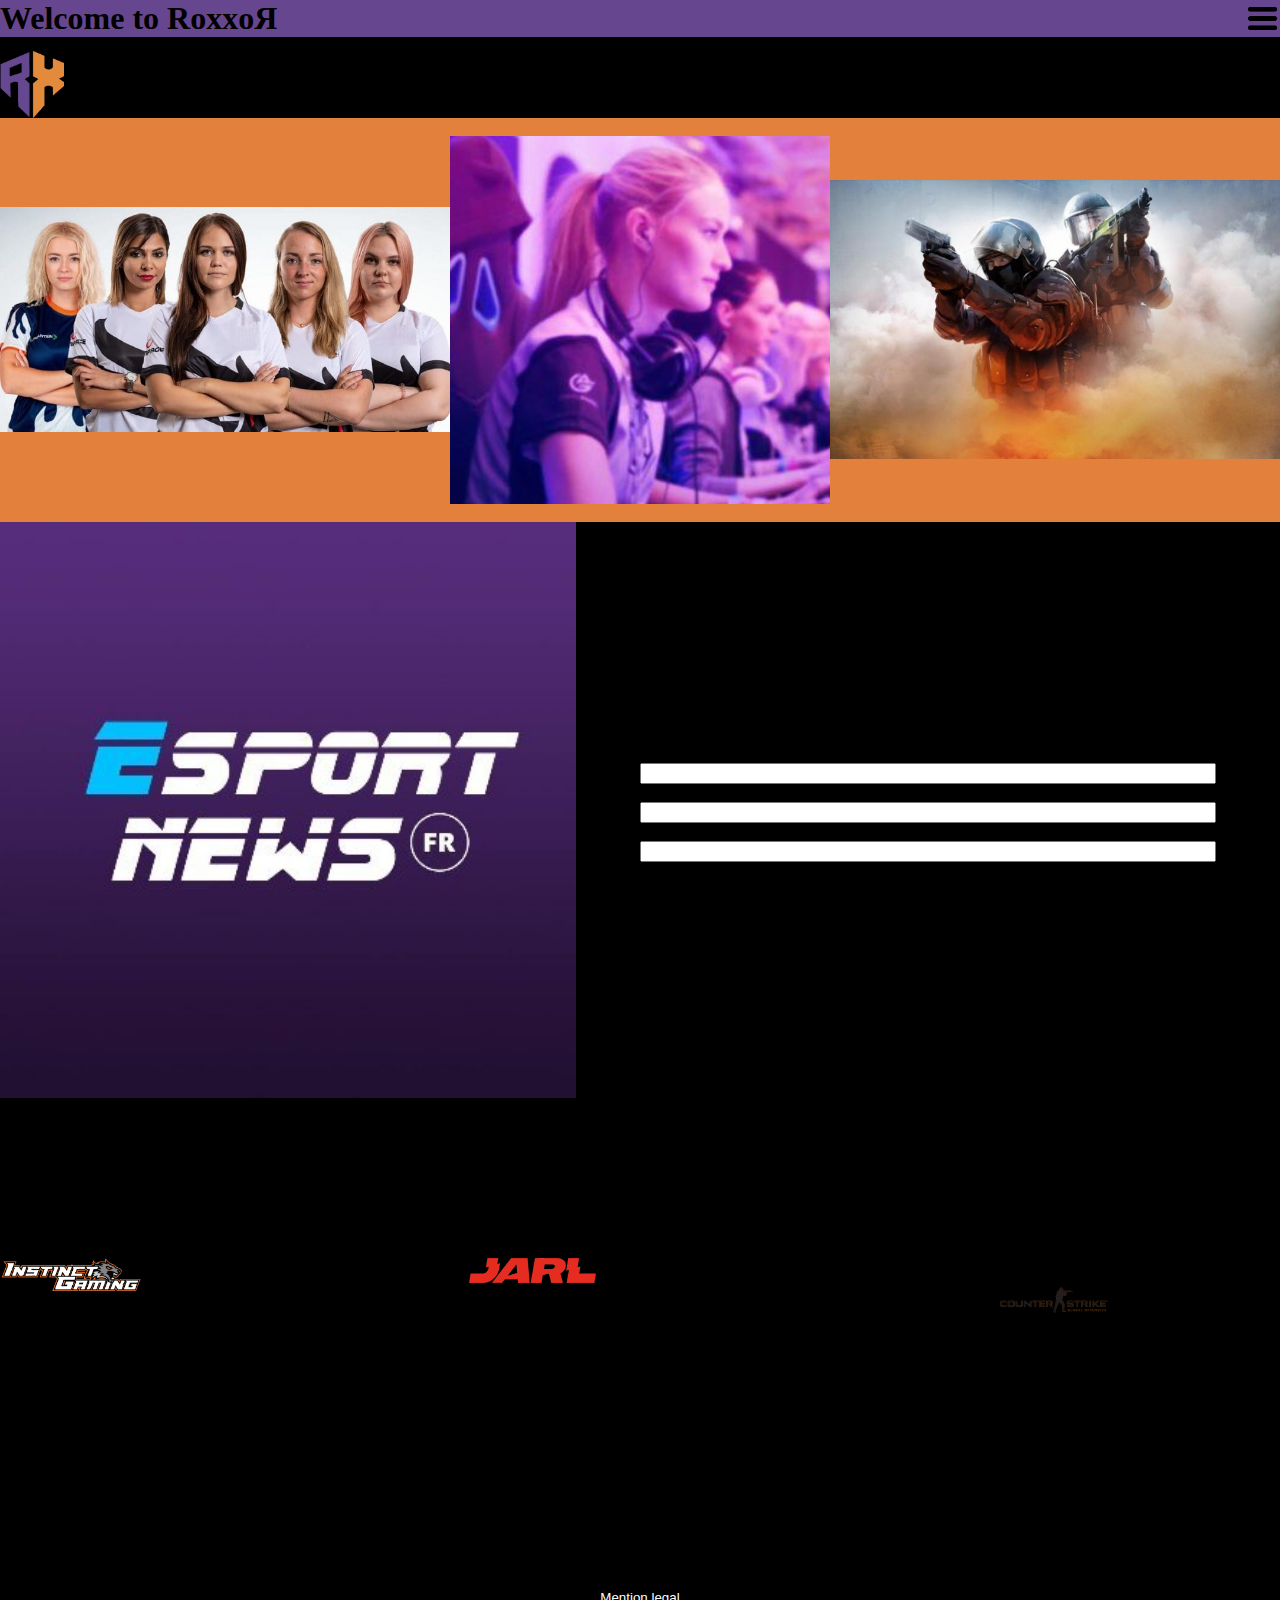
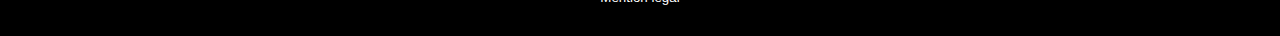
<file: index.html>
<!DOCTYPE html>
<html lang="fr">
<head>
    <meta charset="UTF-8">
    <meta http-equiv="X-UA-Compatible" content="IE=edge">
    <meta name="viewport" content="width=device-width, initial-scale=1.0">
    <link rel="stylesheet" href="css/style.css">
    <link rel="stylesheet" href="css/styleHeader.css">
    <link href="https://cdn.jsdelivr.net/npm/bootstrap@5.0.2/dist/css/bootstrap.min.css" rel="stylesheet" integrity="sha384-EVSTQN3/azprG1Anm3QDgpJLIm9Nao0Yz1ztcQTwFspd3yD65VohhpuuCOmLASjC" crossorigin="anonymous">
    <link rel="icon" type="image/png" href="img/Logo.png"/>
    <title>RoxxoЯ</title>
</head>

<body>
    <!-- Mise en place de l'en-tête  -->
    <div id="bandeau">  
        <H1 id="titre"> Welcome to RoxxoЯ</H1>      
        <div id="mySidenav" class="sidenav">            
            <a id="closeBtn" href="#" class="close">×</a>
            <ul>
              <li><a href="html/Compte.html">Compte</a></li>
              <li><a href="html/video.html">Nos vidéo</a></li>
              <li><a href="html/shop.html">Shop</a></li>
              <li><a href="html/teams.html">L'équipe</a></li>
            </ul>
          </div>          
          <a href="#" id="openBtn">
            <img class="burger-icon" src="img/burger.png" alt="">
          </a>
    </div>

      <!-- Mise en place de l'accueil-->
    <section id="accueil">
        <img id="logo" src="img/Logo.png" alt="">
        <div class="bouton">
            <a href="html/video.html"><button class="bouton1">Nos vidéos</button></a>
            <a href="html/teams.html"><button class="bouton2">L'équipe</button></a>
            <a href="html/calendrier.html"><button class="bouton3">Calendrier</button></a>
            <a href="html/actu.html"><button class="bouton4">Actu</button></a> 
        </div> 
    </section> 

    <section id="photopres">
        <img id="photoaccueil" src="img/teams.png" alt="">
        <img id="photoaccueil" src="img/play.png" alt="">
        <img id="photoaccueil" src="img/csgo.png" alt="">
    </section>


    <div id="deuxiemeParti">
        <section id="sectionNews">
            <img id="imgNews" src="img/News.png" alt="">
        </section>
        <section id="sectionInscrip">
            <form id="inscription" action="">
                <label for="Prenom">Entrer votre Prenom</label><input type="text" name="Prenom">
                <label for="Nom">Entrer votre Nom</label><input type="text" name="Nom">
                <label for="mail">Entrer votre mail</label><input type="mail" name="mail">
                <button type="submit">Envoyer</button>
            </form>
        </section>
    </div>
    
    <section>
        <h3>Lorem ipsum</h3>
        <p>Lorem ipsum dolor sit, amet consectetur adipisicing elit. Cumque tempora quos qui aliquid, quibusdam similique quam nemo ullam repellat, natus, in error deleniti quidem labore numquam officia expedita earum commodi.</p>
    </section>

    <section id="sponsor">
        <div class="marquee">
            <div class="marquee__content">
              <ul class="list-inline">
                <li><img class="SponLogo1" src="img/instinctGaming.png" alt=""> </li>
                <li><img class="SponLogo2" src="img/jarl.png" alt=""> </li>
                <li><img class="SponLogo3" src="img/logoCsGo.png" alt=""> </li>              
              </ul>
              <ul class="list-inline">
                <li><img class="SponLogo1" src="img/instinctGaming.png" alt=""> </li>
                <li><img class="SponLogo2" src="img/jarl.png" alt=""> </li>
                <li><img class="SponLogo3" src="img/logoCsGo.png" alt=""> </li>  
              </ul>
              <ul class="list-inline">
                <li><img class="SponLogo1" src="img/instinctGaming.png" alt=""> </li>
                <li><img class="SponLogo2" src="img/jarl.png" alt=""> </li>
                <li><img class="SponLogo3" src="img/logoCsGo.png" alt=""> </li>  
              </ul>
            </div>
          </div>
    </section>


    <div id="footer">
        <button class="Textefooter">Mention legal</button>
    </div>

    <script src="js/jsHeader.js"></script>
</body>
</html>
</file>
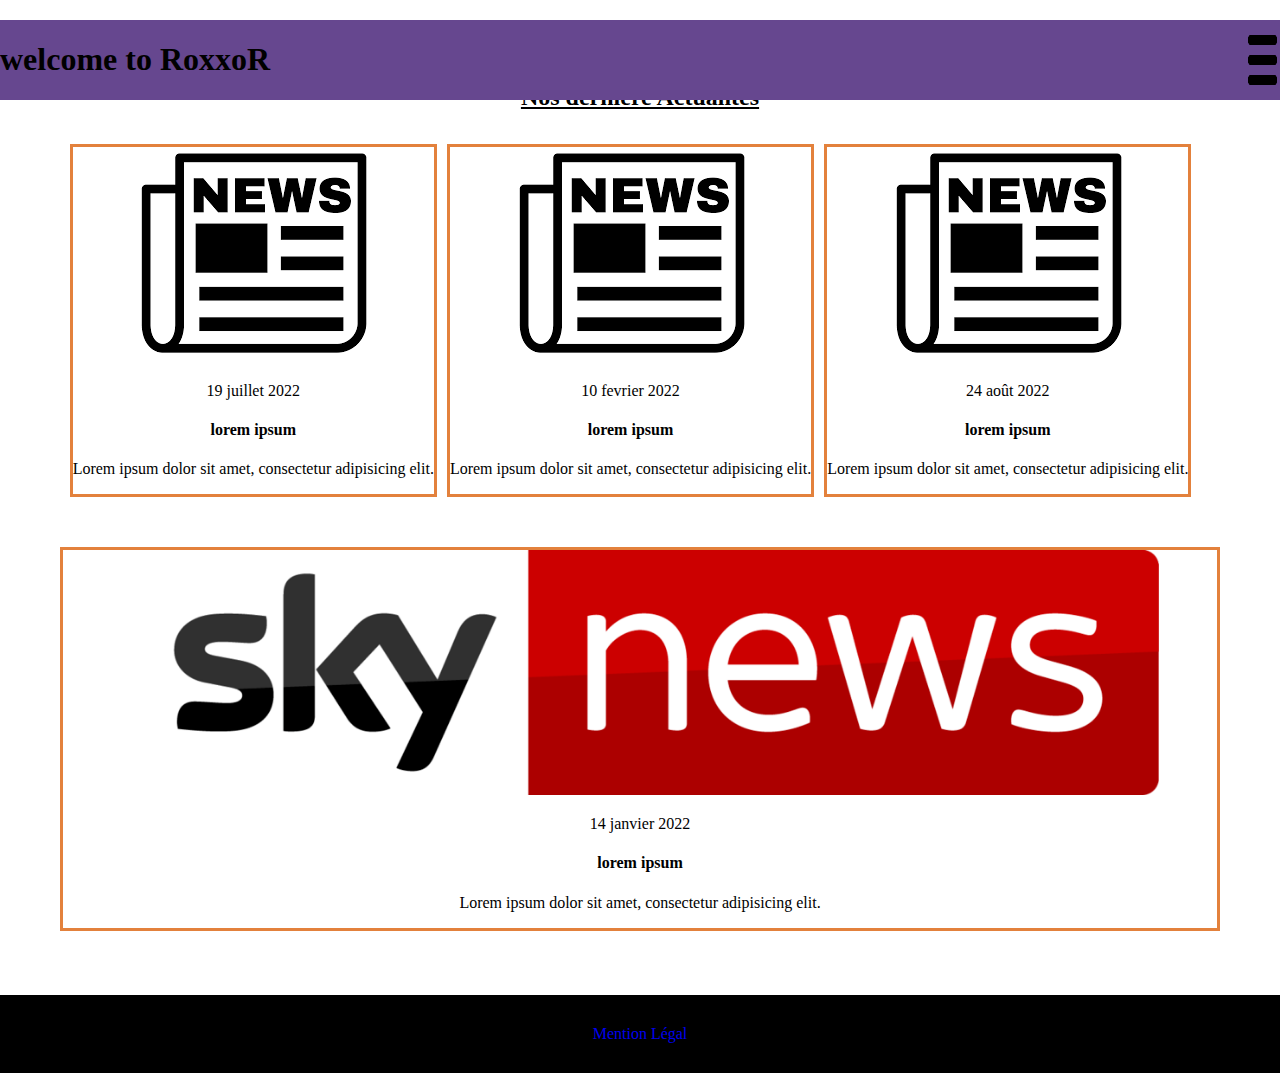
<file: html/actu.html>
<!DOCTYPE html>
<html lang="fr">
<head>
    <meta charset="UTF-8">
    <meta http-equiv="X-UA-Compatible" content="IE=edge">
    <meta name="viewport" content="width=device-width, initial-scale=1.0">
    <link rel="stylesheet" href="../css/styleActu.css">
    <link rel="stylesheet" href="../css/styleHeader.css">
    <link rel="stylesheet" href="../css/styleFooter.css">
    <link href="https://cdn.jsdelivr.net/npm/bootstrap@5.0.2/dist/css/bootstrap.min.css" rel="stylesheet" integrity="sha384-EVSTQN3/azprG1Anm3QDgpJLIm9Nao0Yz1ztcQTwFspd3yD65VohhpuuCOmLASjC" crossorigin="anonymous">
    <link rel="icon" type="image/png" href="../img/Logo.png"/>
    <title>Actualité</title>
</head>
<body>
    <div id="bandeau">  
        <a href="../index.html"><H1 id="titre"> welcome to RoxxoR</H1> </a>     
        <div id="mySidenav" class="sidenav">            
            <a id="closeBtn" href="#" class="close">×</a>
            <ul>
              <li><a href="#">Compte</a></li>
              <li><a href="../html/video.html">Nos vidéo</a></li>
              <li><a href="../html/shop.html">Shop</a></li>
              <li><a href=".../html/teams.html">L'équipe</a></li>
            </ul>
          </div>          
          <a href="#" id="openBtn">
            <img class="burger-icon" src="../img/burger.png" alt="">
          </a>
    </div>


    <h2>Nos dernière Actualités</h2>
    <section>
      <div>
        <img src="../img/Newsss.png" alt="">
        <p>19 juillet 2022</p>
        <h4>lorem ipsum</h4>
        <p>Lorem ipsum dolor sit amet, consectetur adipisicing elit.</p>
      </div>

      <div>
        <img src="../img/Newsss.png" alt="">
        <p>10 fevrier 2022</p>
        <h4>lorem ipsum</h4>
        <p>Lorem ipsum dolor sit amet, consectetur adipisicing elit.</p>
      </div>

      <div>
        <img src="../img/Newsss.png" alt="">
        <p>24 août 2022</p>
        <h4>lorem ipsum</h4>
        <p>Lorem ipsum dolor sit amet, consectetur adipisicing elit.</p>
      </div>
    </section>

    <div class="NewsImportante">
      <img src="../img/imgNews.png" alt="">
      <p>14 janvier 2022</p>
      <h4>lorem ipsum</h4>
      <p>Lorem ipsum dolor sit amet, consectetur adipisicing elit.</p>
    </div>

    <div id="footer">
      <a href="../html/ML.html">Mention Légal</a>
    </d>



    <script src="../js/jsHeader.js"></script>
</body>
</html>
</file>
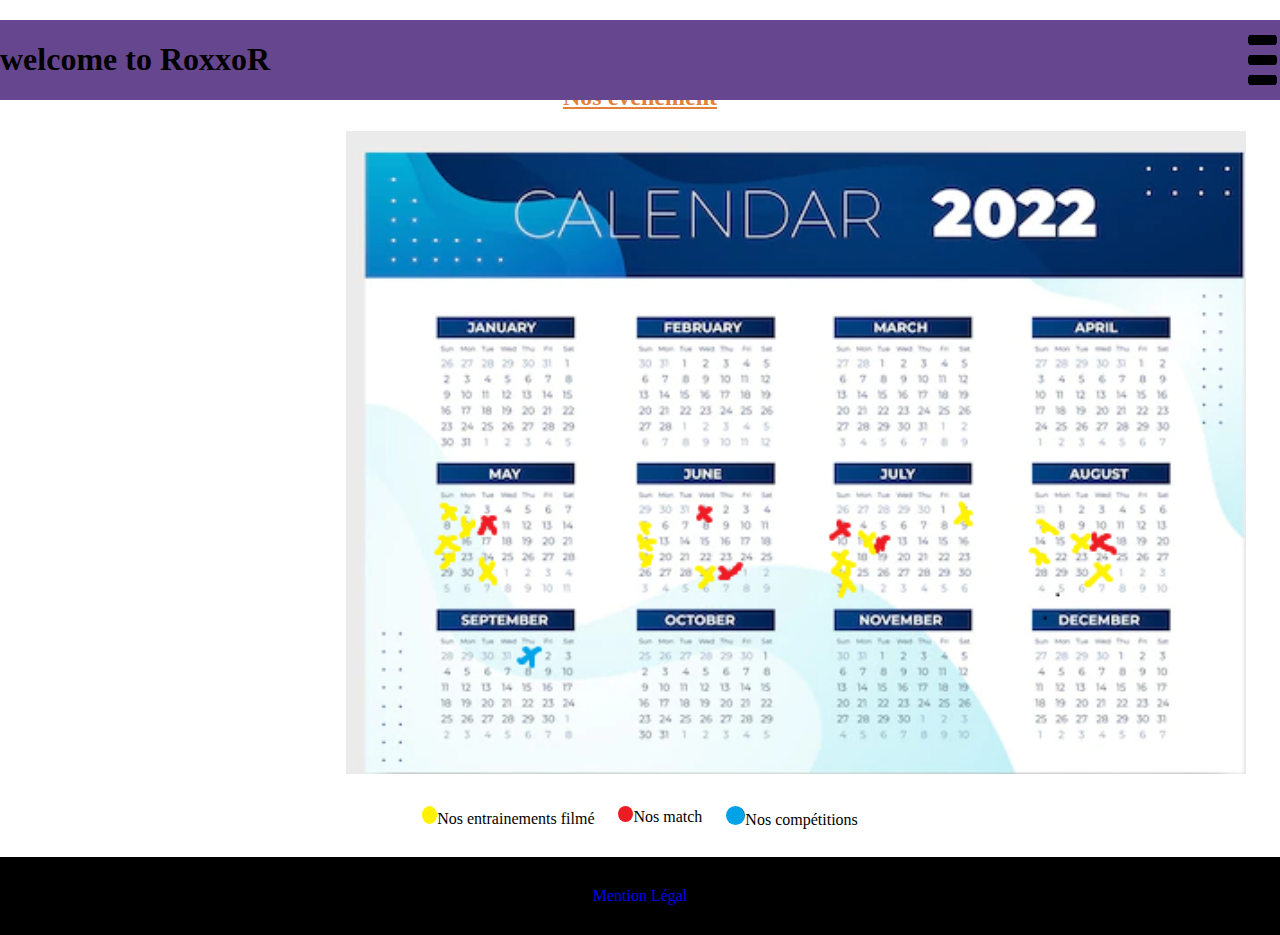
<file: html/calendrier.html>
<!DOCTYPE html>
<html lang="fr">
<head>
    <meta charset="UTF-8">
    <meta http-equiv="X-UA-Compatible" content="IE=edge">
    <meta name="viewport" content="width=device-width, initial-scale=1.0">
    <link rel="stylesheet" href="../css/styleCal.css">
    <link rel="stylesheet" href="../css/styleHeader.css">
    <link href="https://cdn.jsdelivr.net/npm/bootstrap@5.0.2/dist/css/bootstrap.min.css" rel="stylesheet" integrity="sha384-EVSTQN3/azprG1Anm3QDgpJLIm9Nao0Yz1ztcQTwFspd3yD65VohhpuuCOmLASjC" crossorigin="anonymous">
    <link rel="icon" type="image/png" href="../img/Logo.png"/>
    <title>Calendrier</title>
</head>

<body>

    <div id="bandeau">  
        <a href="../index.html"><H1 id="titre"> welcome to RoxxoR</H1> </a>     
        <div id="mySidenav" class="sidenav">            
            <a id="closeBtn" href="#" class="close">×</a>
            <ul>
              <li><a href="#">Compte</a></li>
              <li><a href="../html/video.html">Nos vidéo</a></li>
              <li><a href="#">Shop</a></li>
              <li><a href="#">Contact</a></li>
              <li><a href="../html/teams.html">L'équipe</a></li>
            </ul>
          </div>          
          <a href="#" id="openBtn">
            <img class="burger-icon" src="../img/burger.png" alt="">
          </a>
    </div>

    <h2>Nos événement </h2>
    <img id="cal" src="../img/calendrier.png" alt="">
    <section>
        <p><img src="../img/colJ.png" alt="">Nos entrainements filmé </p>
        <p><img src="../img/colR.png">Nos match</p>
        <p><img src="../img/colB.png">Nos compétitions</p>
    </section>
    <div id="footer">
      <a href="../html/ML.html">Mention Légal</a>
    </d>


    <script src="../js/jsHeader.js"></script>
</body>
</html>
</file>
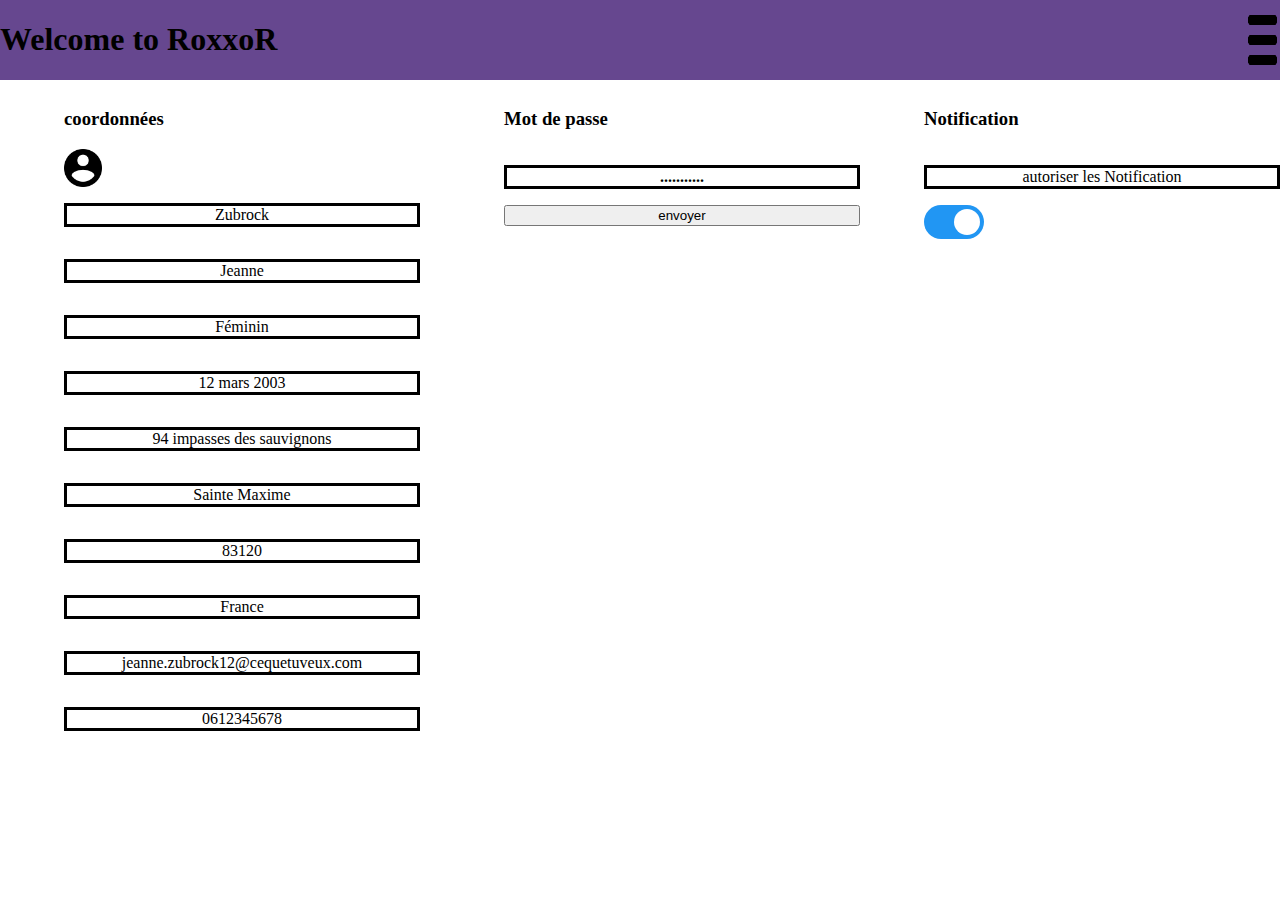
<file: html/Compte.html>
<!DOCTYPE html>
<html lang="fr">
<head>
    <meta charset="UTF-8">
    <meta http-equiv="X-UA-Compatible" content="IE=edge">
    <meta name="viewport" content="width=device-width, initial-scale=1.0">
    <title>L'équipe</title>
    <link rel="stylesheet" href="../css/styleCom.css">
    <link rel="stylesheet" href="../css/styleHeader.css">
    <link rel="stylesheet" href="../css/styleFooter.css">
    <link rel="icon" type="image/png" href="../img/Logo.png"/>
</head>
<body>

    <div id="bandeau">  
        <a href="../index.html"><H1 id="titre"> Welcome to RoxxoR</H1> </a>     
        <div id="mySidenav" class="sidenav">            
            <a id="closeBtn" href="#" class="close">×</a>
            <ul>
              <li><a href="#">Compte</a></li>
              <li><a href="../html/video.html">Nos vidéo</a></li>
              <li><a href="../html/shop.html">Shop</a></li>
              <li><a href=".../html/teams.html">L'équipe</a></li>
            </ul>
          </div>          
          <a href="#" id="openBtn">
            <img class="burger-icon" src="../img/burger.png" alt="">
          </a>
    </div>
    <section>
        <div class="Coor">
            <h3>coordonnées</h3>    
            <img src="../img/imgcompte.png" alt="">
            <p>Zubrock</p>
            <p>Jeanne</p>
            <p>Féminin</p>
            <p>12 mars 2003</p>
            <p>94 impasses des sauvignons </p>
            <p>Sainte Maxime</p><p>83120</p>
            <p>France</p>
            <p>jeanne.zubrock12@cequetuveux.com</p>
            <p>0612345678</p>
        </div>
        <div class="MDP">
            <h3>Mot de passe</h3>
            <p><strong>...........</strong></p>
            <button>envoyer</button>
        </div>
        <div class="Notif">
            <h3>Notification</h3>
            <p>autoriser les Notification</p>                
            <label class="switch">
                <input type="checkbox" checked>
                <span class="slider round"></span>
            </label>
        </div>
    </section>  

    <script src="../js/jsHeader.js"></script>
</body>
</html>
</file>
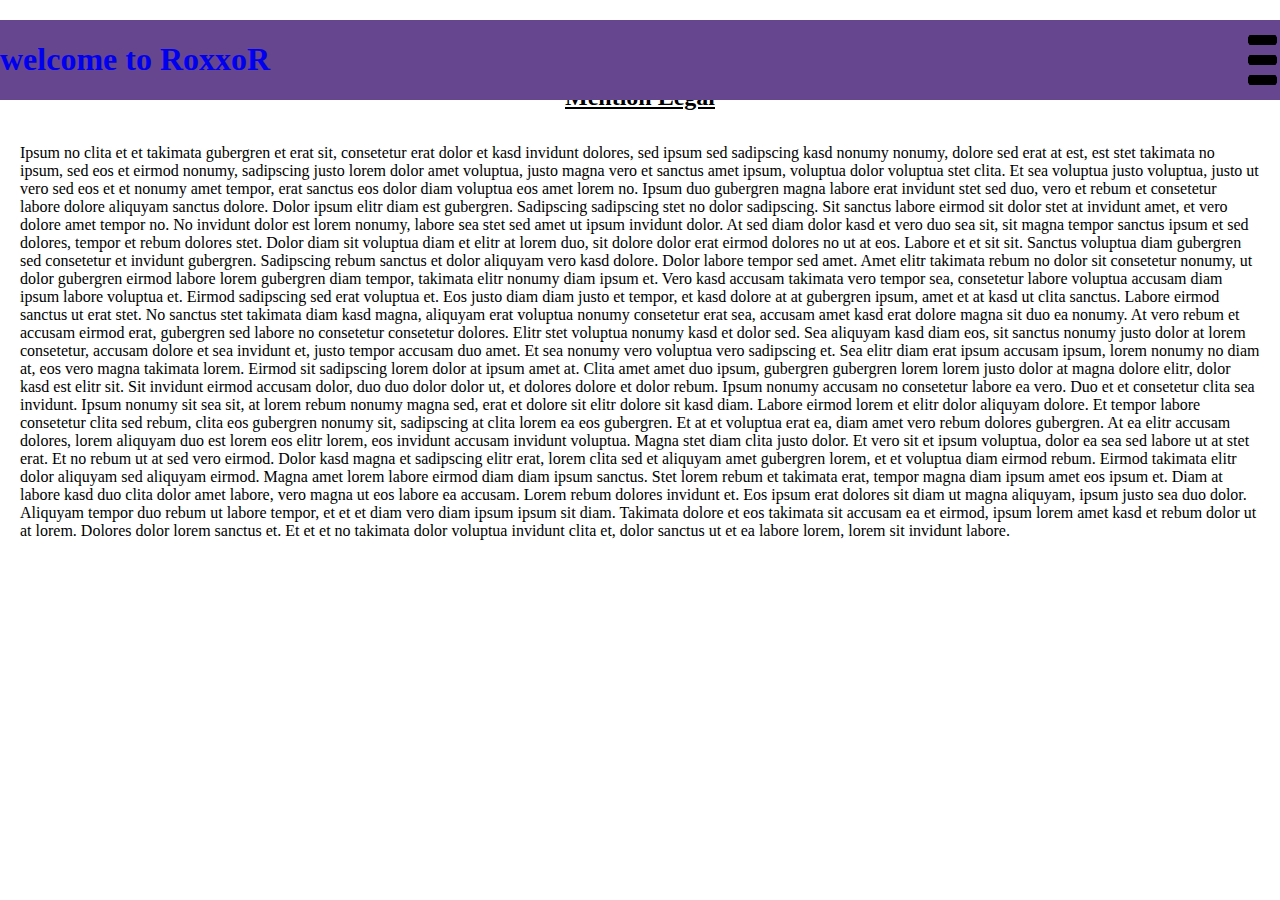
<file: html/ML.html>
<!DOCTYPE html>
<html lang="fr">
<head>
    <meta charset="UTF-8">
    <meta http-equiv="X-UA-Compatible" content="IE=edge">
    <meta name="viewport" content="width=device-width, initial-scale=1.0">
    <title>Mention Légal</title>
    <link rel="stylesheet" href="../css/styleML.css">
    <link rel="stylesheet" href="../css/styleHeader.css">
    <link rel="stylesheet" href="../css/styleFooter.css">
    <link href="https://cdn.jsdelivr.net/npm/bootstrap@5.0.2/dist/css/bootstrap.min.css" rel="stylesheet" integrity="sha384-EVSTQN3/azprG1Anm3QDgpJLIm9Nao0Yz1ztcQTwFspd3yD65VohhpuuCOmLASjC" crossorigin="anonymous">
    <link rel="icon" type="image/png" href="../img/Logo.png"/>
</head>
<body>
    <div id="bandeau">  
        <a href="../index.html"><H1 id="titre"> welcome to RoxxoR</H1> </a>     
        <div id="mySidenav" class="sidenav">            
            <a id="closeBtn" href="#" class="close">×</a>
            <ul>
              <li><a href="#">Compte</a></li>
              <li><a href="../html/video.html">Nos vidéo</a></li>
              <li><a href="../html/shop.html">Shop</a></li>
              <li><a href=".../html/teams.html">L'équipe</a></li>
            </ul>
          </div>          
          <a href="#" id="openBtn">
            <img class="burger-icon" src="../img/burger.png" alt="">
          </a>
    </div>
    <h2>Mention Légal</h2>
    <p>Ipsum no clita et et takimata gubergren et erat sit, consetetur erat dolor et kasd invidunt dolores, sed ipsum sed sadipscing kasd nonumy nonumy, dolore sed erat at est, est stet takimata no ipsum, sed eos et eirmod nonumy, sadipscing justo lorem dolor amet voluptua, justo magna vero et sanctus amet ipsum, voluptua dolor voluptua stet clita. Et sea voluptua justo voluptua, justo ut vero sed eos et et nonumy amet tempor, erat sanctus eos dolor diam voluptua eos amet lorem no. Ipsum duo gubergren magna labore erat invidunt stet sed duo, vero et rebum et consetetur labore dolore aliquyam sanctus dolore. Dolor ipsum elitr diam est gubergren. Sadipscing sadipscing stet no dolor sadipscing. Sit sanctus labore eirmod sit dolor stet at invidunt amet, et vero dolore amet tempor no. No invidunt dolor est lorem nonumy, labore sea stet sed amet ut ipsum invidunt dolor. At sed diam dolor kasd et vero duo sea sit, sit magna tempor sanctus ipsum et sed dolores, tempor et rebum dolores stet. Dolor diam sit voluptua diam et elitr at lorem duo, sit dolore dolor erat eirmod dolores no ut at eos. Labore et et sit sit. Sanctus voluptua diam gubergren sed consetetur et invidunt gubergren. Sadipscing rebum sanctus et dolor aliquyam vero kasd dolore. Dolor labore tempor sed amet. Amet elitr takimata rebum no dolor sit consetetur nonumy, ut dolor gubergren eirmod labore lorem gubergren diam tempor, takimata elitr nonumy diam ipsum et. Vero kasd accusam takimata vero tempor sea, consetetur labore voluptua accusam diam ipsum labore voluptua et. Eirmod sadipscing sed erat voluptua et. Eos justo diam diam justo et tempor, et kasd dolore at at gubergren ipsum, amet et at kasd ut clita sanctus. Labore eirmod sanctus ut erat stet. No sanctus stet takimata diam kasd magna, aliquyam erat voluptua nonumy consetetur erat sea, accusam amet kasd erat dolore magna sit duo ea nonumy. At vero rebum et accusam eirmod erat, gubergren sed labore no consetetur consetetur dolores. Elitr stet voluptua nonumy kasd et dolor sed. Sea aliquyam kasd diam eos, sit sanctus nonumy justo dolor at lorem consetetur, accusam dolore et sea invidunt et, justo tempor accusam duo amet. Et sea nonumy vero voluptua vero sadipscing et. Sea elitr diam erat ipsum accusam ipsum, lorem nonumy no diam at, eos vero magna takimata lorem. Eirmod sit sadipscing lorem dolor at ipsum amet at. Clita amet amet duo ipsum, gubergren gubergren lorem lorem justo dolor at magna dolore elitr, dolor kasd est elitr sit. Sit invidunt eirmod accusam dolor, duo duo dolor dolor ut, et dolores dolore et dolor rebum. Ipsum nonumy accusam no consetetur labore ea vero. Duo et et consetetur clita sea invidunt. Ipsum nonumy sit sea sit, at lorem rebum nonumy magna sed, erat et dolore sit elitr dolore sit kasd diam. Labore eirmod lorem et elitr dolor aliquyam dolore. Et tempor labore consetetur clita sed rebum, clita eos gubergren nonumy sit, sadipscing at clita lorem ea eos gubergren. Et at et voluptua erat ea, diam amet vero rebum dolores gubergren. At ea elitr accusam dolores, lorem aliquyam duo est lorem eos elitr lorem, eos invidunt accusam invidunt voluptua. Magna stet diam clita justo dolor. Et vero sit et ipsum voluptua, dolor ea sea sed labore ut at stet erat. Et no rebum ut at sed vero eirmod. Dolor kasd magna et sadipscing elitr erat, lorem clita sed et aliquyam amet gubergren lorem, et et voluptua diam eirmod rebum. Eirmod takimata elitr dolor aliquyam sed aliquyam eirmod. Magna amet lorem labore eirmod diam diam ipsum sanctus. Stet lorem rebum et takimata erat, tempor magna diam ipsum amet eos ipsum et. Diam at labore kasd duo clita dolor amet labore, vero magna ut eos labore ea accusam. Lorem rebum dolores invidunt et. Eos ipsum erat dolores sit diam ut magna aliquyam, ipsum justo sea duo dolor. Aliquyam tempor duo rebum ut labore tempor, et et et diam vero diam ipsum ipsum sit diam. Takimata dolore et eos takimata sit accusam ea et eirmod, ipsum lorem amet kasd et rebum dolor ut at lorem. Dolores dolor lorem sanctus et. Et et et no takimata dolor voluptua invidunt clita et, dolor sanctus ut et ea labore lorem, lorem sit invidunt labore.</p>
</body>
</html>
</file>
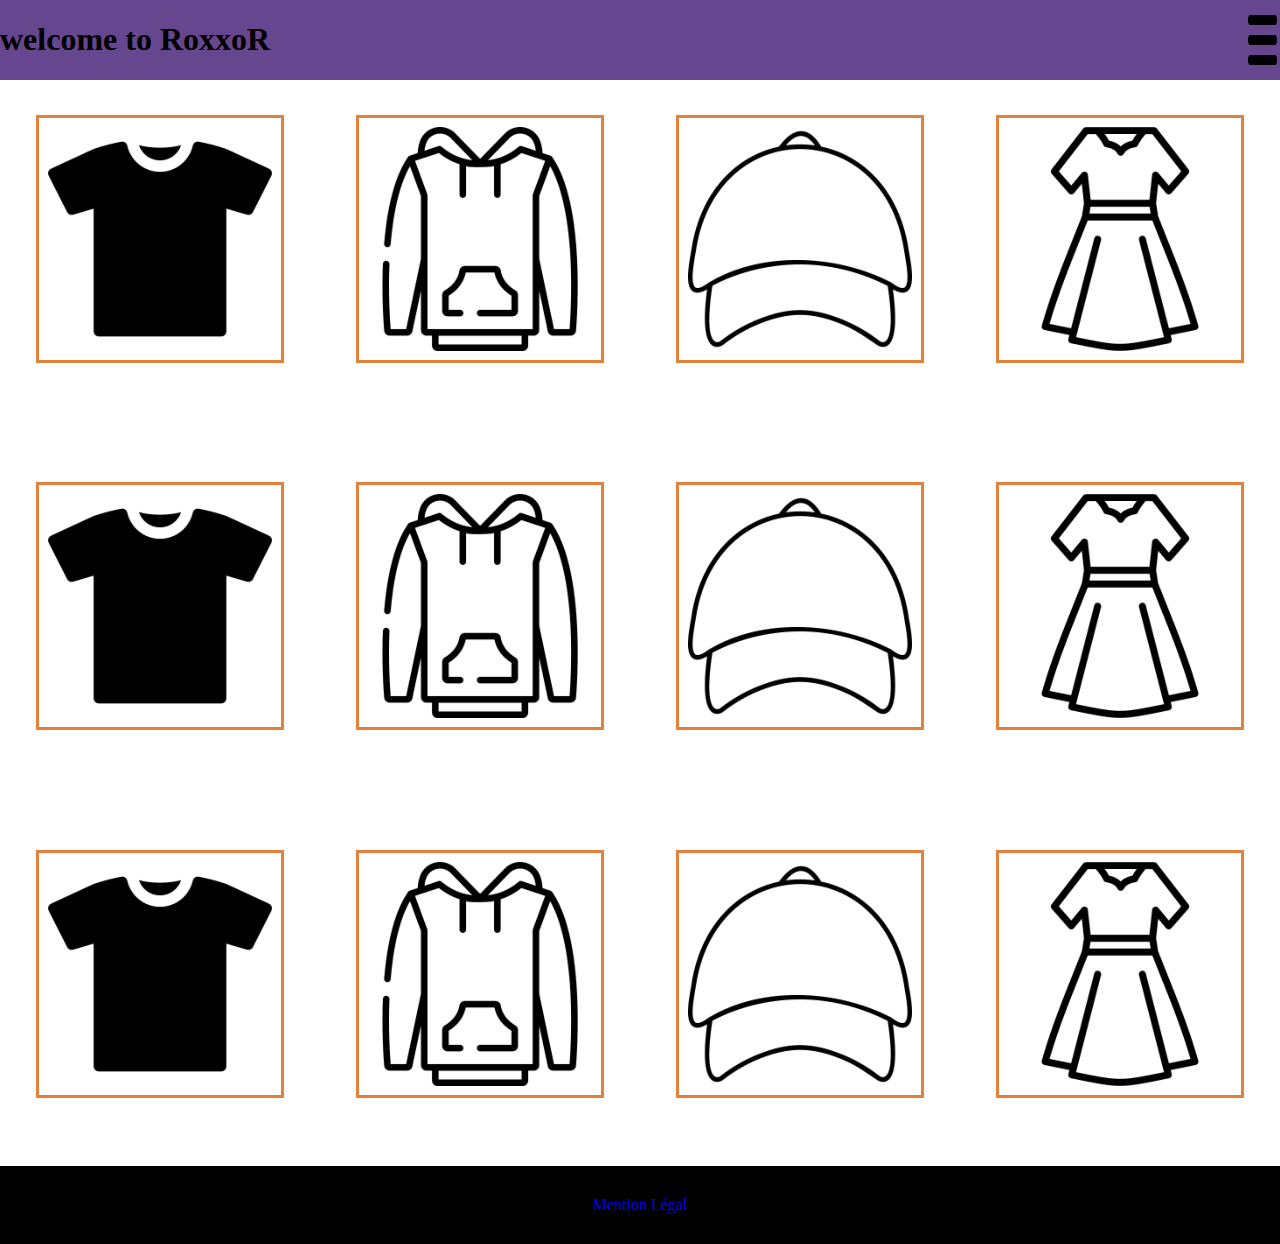
<file: html/shop.html>
<!DOCTYPE html>
<html lang="en">
<head>
    <meta charset="UTF-8">
    <meta http-equiv="X-UA-Compatible" content="IE=edge">
    <meta name="viewport" content="width=device-width, initial-scale=1.0">
    <link rel="stylesheet" href="../css/styleShop.css">
    <link rel="stylesheet" href="../css/styleHeader.css">
    <link rel="stylesheet" href="../css/styleFooter.css">
    <link href="https://cdn.jsdelivr.net/npm/bootstrap@5.0.2/dist/css/bootstrap.min.css" rel="stylesheet" integrity="sha384-EVSTQN3/azprG1Anm3QDgpJLIm9Nao0Yz1ztcQTwFspd3yD65VohhpuuCOmLASjC" crossorigin="anonymous">
    <link rel="icon" type="image/png" href="../img/Logo.png"/>
    <title>Shop </title>
</head>
<body>
    <div id="bandeau">  
        <a href="../index.html"><H1 id="titre"> welcome to RoxxoR</H1> </a>     
        <div id="mySidenav" class="sidenav">            
            <a id="closeBtn" href="#" class="close">×</a>
            <ul>
              <li><a href="#">Compte</a></li>
              <li><a href="../html/video.html">Nos vidéo</a></li>
              <li><a href="../html/shop.html">Shop</a></li>
              <li><a href=".../html/teams.html">L'équipe</a></li>
            </ul>
          </div>          
          <a href="#" id="openBtn">
            <img class="burger-icon" src="../img/burger.png" alt="">
          </a>
    </div>

    <div id="clothes1">
      <section>    
        <img src="../img/casual-t-shirt-.png" alt="">
      </section>
      <section>
        <img src="../img/clothes.png" alt="">
      </section>
      <section>
        <img src="../img/cap.png" alt="">
      </section>
      <section>
        <img src="../img/woman-clothes.png" alt="">
      </section>
    </div>


    <div id="clothes2">
      <section>    
        <img src="../img/casual-t-shirt-.png" alt="">
      </section>
      <section>
        <img src="../img/clothes.png" alt="">
      </section>
      <section>
        <img src="../img/cap.png" alt="">
      </section>
      <section>
        <img src="../img/woman-clothes.png" alt="">
      </section>
    </div>

    <div id="clothes3">
      <section>    
        <img src="../img/casual-t-shirt-.png" alt="">
      </section>
      <section>
        <img src="../img/clothes.png" alt="">
      </section>
      <section>
        <img src="../img/cap.png" alt="">
      </section>
      <section>
        <img src="../img/woman-clothes.png" alt="">
      </section>
    </div> 


  <div id="footer">
    <a href="../html/ML.html">Mention Légal</a>
  </div>

  <script src="../js/jsHeader.js"></script>
</body>
</html>
</file>
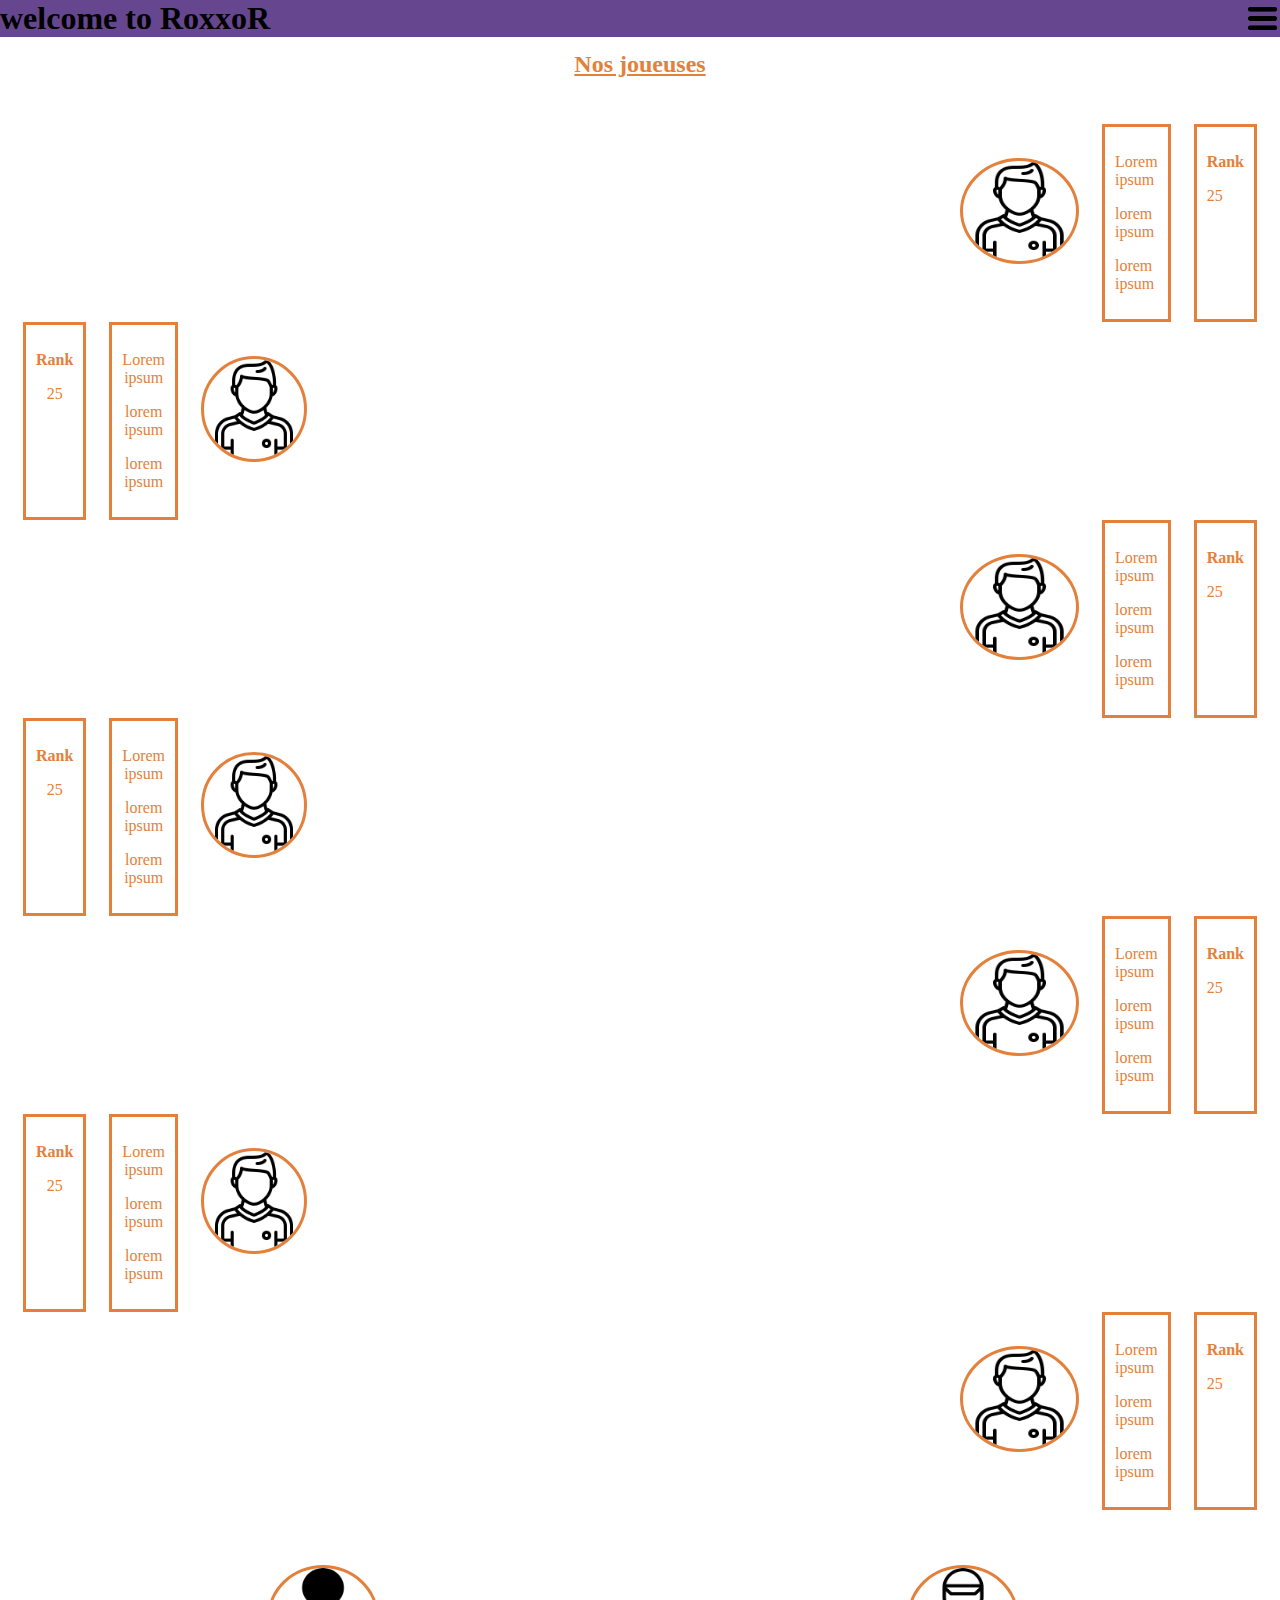
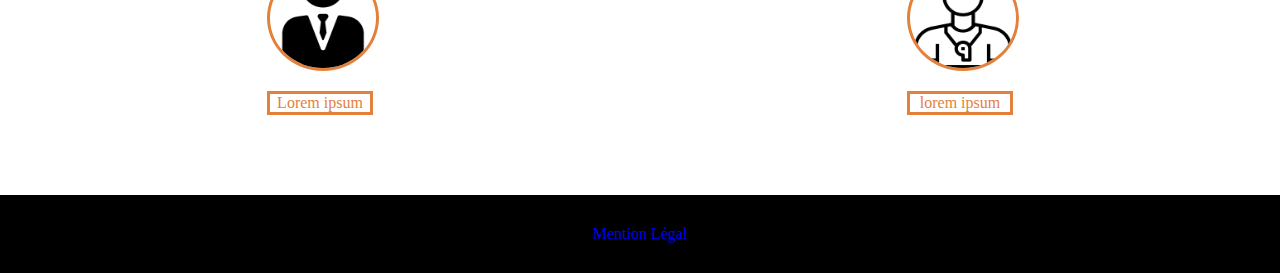
<file: html/teams.html>
<!DOCTYPE html>
<html lang="fr">
<head>
    <meta charset="UTF-8">
    <meta http-equiv="X-UA-Compatible" content="IE=edge">
    <meta name="viewport" content="width=device-width, initial-scale=1.0">
    <title>L'équipe</title>
    <link rel="stylesheet" href="../css/styleTeams.css">
    <link rel="stylesheet" href="../css/styleHeader.css">
    <link rel="stylesheet" href="../css/styleFooter.css">
    <link rel="icon" type="image/png" href="../img/Logo.png"/>
</head>
<body>

    <div id="bandeau">  
        <a href="../index.html"><H1 id="titre"> welcome to RoxxoR</H1> </a>     
        <div id="mySidenav" class="sidenav">            
            <a id="closeBtn" href="#" class="close">×</a>
            <ul>
              <li><a href="#">Compte</a></li>
              <li><a href="../html/video.html">Nos vidéo</a></li>
              <li><a href="../html/shop.html">Shop</a></li>
              <li><a href=".../html/teams.html">L'équipe</a></li>
            </ul>
          </div>          
          <a href="#" id="openBtn">
            <img class="burger-icon" src="../img/burger.png" alt="">
          </a>
    </div>


    <H2>Nos joueuses</H2>
    <section class="PlayR">
        <img src="../img/player.png" alt="">
        <div class="Playeuse">
            <p>Lorem ipsum </p>
            <p>lorem ipsum</p>
            <p>lorem ipsum</p>
        </div>
        <div class="rank">
            <p><Strong>Rank</Strong></p>
            <p>25</p>
        </div>        
    </section>

    <section class="PlayL">
        <div class="rank">
            <p><Strong>Rank</Strong></p>
            <p>25</p>
        </div>
        <div class="Playeuse">
            <p>Lorem ipsum </p>
            <p>lorem ipsum</p>
            <p>lorem ipsum</p>
        </div>
        <img src="../img/player.png" alt="">
    </section>

    <section class="PlayR">
        <img src="../img/player.png" alt="">
        <div class="Playeuse">
            <p>Lorem ipsum </p>
            <p>lorem ipsum</p>
            <p>lorem ipsum</p>
        </div>
        <div class="rank">
            <p><Strong>Rank</Strong></p>
            <p>25</p>
        </div>        
    </section>

    <section class="PlayL">
        <div class="rank">
            <p><Strong>Rank</Strong></p>
            <p>25</p>
        </div>
        <div class="Playeuse">
            <p>Lorem ipsum </p>
            <p>lorem ipsum</p>
            <p>lorem ipsum</p>
        </div>
        <img src="../img/player.png" alt="">
    </section>

    <section class="PlayR">
        <img src="../img/player.png" alt="">
        <div class="Playeuse">
            <p>Lorem ipsum </p>
            <p>lorem ipsum</p>
            <p>lorem ipsum</p>
        </div>
        <div class="rank">
            <p><Strong>Rank</Strong></p>
            <p>25</p>
        </div>        
    </section>

    <section class="PlayL">
        <div class="rank">
            <p><Strong>Rank</Strong></p>
            <p>25</p>
        </div>
        <div class="Playeuse">
            <p>Lorem ipsum </p>
            <p>lorem ipsum</p>
            <p>lorem ipsum</p>
        </div>
        <img src="../img/player.png" alt="">
    </section>
    
    <section class="PlayR">
        <img src="../img/player.png" alt="">
        <div class="Playeuse">
            <p>Lorem ipsum </p>
            <p>lorem ipsum</p>
            <p>lorem ipsum</p>
        </div>
        <div class="rank">
            <p><Strong>Rank</Strong></p>
            <p>25</p>
        </div>        
    </section>

    <section class="Chef">
        <div class="TM">
            <img src="../img/manager.png" alt="">
            <p>Lorem ipsum</p>
        </div>
        <div class="coach">
            <img src="../img/coach.png" alt="">
            <p>lorem ipsum</p>
        </div>
    </section>

    <div id="footer">
        <a href="../html/ML.html">Mention Légal</a>
    </d>

    <script src="../js/jsHeader.js"></script>
</body>
</html>
</file>
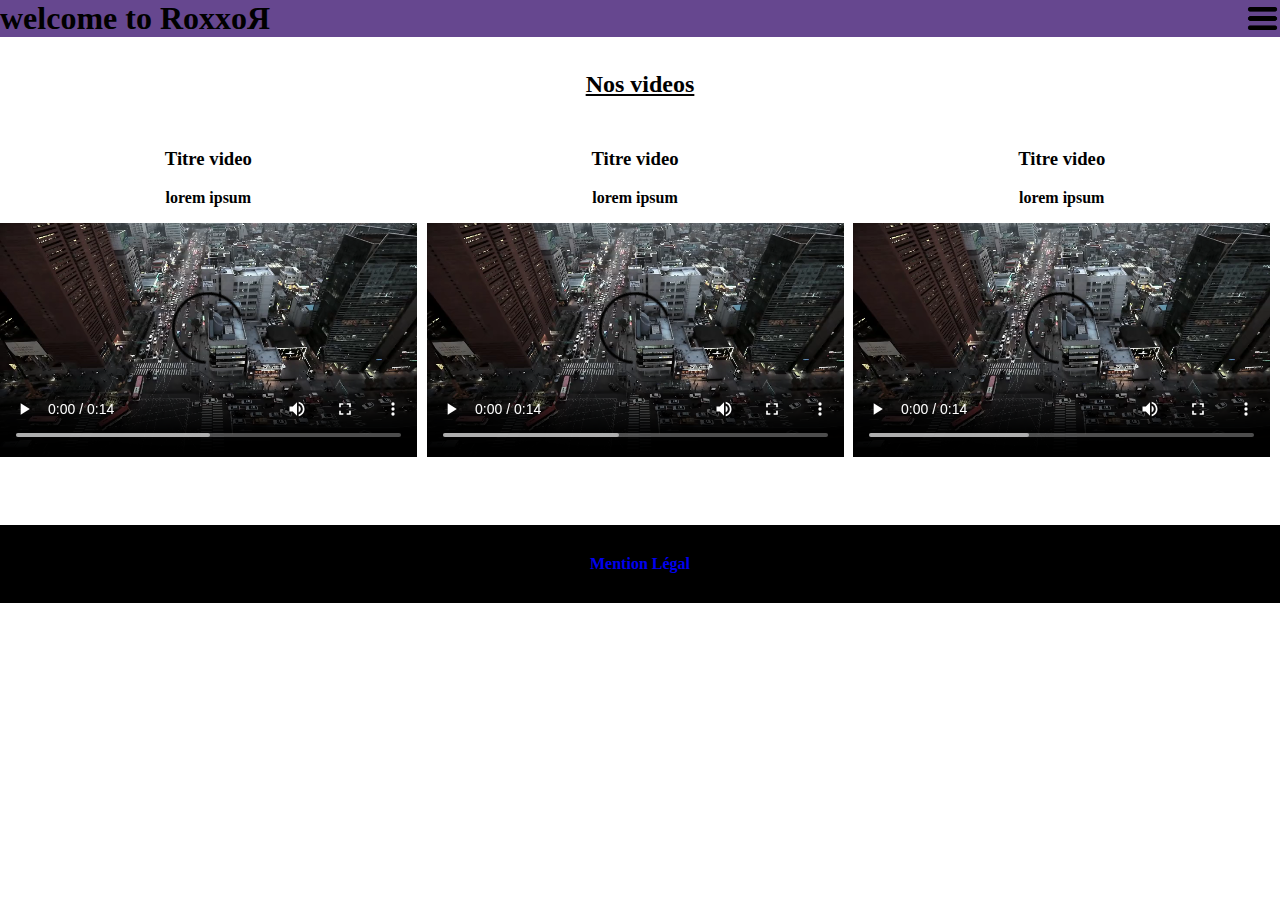
<file: html/video.html>
<!DOCTYPE html>
<html lang="en">
<head>
    <meta charset="UTF-8">
    <meta http-equiv="X-UA-Compatible" content="IE=edge">
    <meta name="viewport" content="width=device-width, initial-scale=1.0">
    <title>Vidéo</title>
    <link rel="stylesheet" href="../css/style.css">
    <link rel="stylesheet" href="../css/styleHeader.css">
    <link rel="stylesheet" href="../css/styleVOD.css">
    <link rel="stylesheet" href="../css/styleFooter.css">
    <link rel="icon" type="image/png" href="../img/Logo.png"/>
</head>
<body>

    <div id="bandeau">  
        <a href="../index.html"><H1 id="titre"> welcome to RoxxoЯ</H1> </a>     
        <div id="mySidenav" class="sidenav">            
            <a id="closeBtn" href="#" class="close">×</a>
            <ul>
              <li><a href="#">Compte</a></li>
              <li><a href="../html/video.html">Nos vidéo</a></li>
              <li><a href="../html/shop.html">Shop</a></li>
              <li><a href=".../html/teams.html">L'équipe</a></li>
            </ul>
          </div>          
          <a href="#" id="openBtn">
            <img class="burger-icon" src="../img/burger.png" alt="">
          </a>
    </div>

    <!-- Vod -->
    <div id="main">
        <h2 id="titlePage">Nos videos</h2>
        <div id="PreLI">

            <section class="Vod"> 
                <div class="video">
                    <h3>Titre video</h3>
                    <p>lorem ipsum</p>
                    <video controls class="Vod">
                        <source class="Vod" src="../vid/VidTest.mp4" type="video/mp4">
                    </video>
                </div>
            </section>

            <section class="Vod"> 
                <div class="video">
                    <h3>Titre video</h3>
                    <p>lorem ipsum</p>
                    <video controls class="Vod">
                        <source class="Vod" src="../vid/VidTest.mp4" type="video/mp4">
                    </video>
                </div>
            </section>

            <section class="Vod"> 
                <div class="video">
                    <h3>Titre video</h3>
                    <p>lorem ipsum</p>
                    <video controls class="Vod">
                        <source class="Vod" src="../vid/VidTest.mp4" type="video/mp4">
                    </video>
                </div>
            </section>
        </div>
        

    <!-- footer -->
    <div id="footer">
        <a href="../html/ML.html">Mention Légal</a>
    </d>

    <script src="../js/jsHeader.js"></script>
</body>
</html>
</file>
<file: css/style.css>
/* Mise en page de l'index  */
#bandeau{
    display: flex;
}
#titre{
    width: 100%;
    margin: 0;
    display: inline-block;
}

#accueil{
    justify-content: space-between;
    display: flex;
    padding-top: 4%;
}

#logo{
    width: 5%;
}

button{
    background: transparent;
    border: none;
}

.bouton{
    width: 35%;
    display: flex;
    justify-content: space-between;
}

#photopres{
    background-color: #e3813c ;
    padding: 18px 0;
}

#photopres {
    display: flex;
    width: 100%;
    align-items: center;
}

#photoaccueil {
    vertical-align: middle;
    width: 450px;
}

#deuxiemeParti{
    display: flex;
    align-items: center;
}
#sectionNews{
    width: 50%;
}

#imgNews{
    width: 100%;
}

#sectionInscrip{
    width: 50%;
    padding: 5%;
}

#inscription{
    display: flex;
    flex-direction: column;
}

#test{
    background-color: black;
}
#texttest{
    color: white;
}

#photopres img:hover{
    -webkit-transform: scale(1.1);
        transform: scale(1.1);
}

section h3{
    text-align: center;
    margin-top: 30px;
}

section p{
    text-align: center;
}

#sponsor{
    margin-top: 50px;
}


/* Mise en place du bandeau déroulant  */
body {
font-weight: 700;
height: 100vh;
background: black;

}
.marquee {
position: relative;
top: 0;
left: 0;
width: 100%;
height: 100vh;
}
.marquee .inner {
position: relative;
width: 100%;
display: flex;
color: white;
font-size: 8rem;
}
.marquee .inner > * {
white-space: nowrap;
padding: 0 4rem;
}



  
/* Mise en page du carousel */

.SponLogo1{
    width: 30%;
}
.SponLogo2{
    width: 25%;
}
.SponLogo3{
    width: 50%;
}

.marquee {
margin: 0 auto;
width: 100%;
height: 300px;
white-space: nowrap;
overflow: hidden;
box-sizing: border-box;
position: relative;
}
.marquee:before,
.marquee:after {
position: relative;
top: 0;
width: 50px;
height: 30px;
content: "";
z-index: 1;
}
.marquee:before {
left: 0;
background: black
}
.marquee:after {
right: 0;
background: linear-gradient(to left, #ccc 10%, transparent 80%);
}
.marquee__content {
width: 300%;
display: flex;
line-height: 30px;
animation: marquee 10s linear infinite forwards;
}
.marquee__content:hover {
animation-play-state: paused;
}
.list-inline {
display: flex;
justify-content: space-around;
width: 100%;
/* reset list */
list-style: none;
padding: 0;
margin: 0;
}
@keyframes marquee {
0% {
    transform: translateX(0);
}
100% {
    transform: translateX(-66.6%);
}
}

#footer{
    text-align: center;
    padding: 30px;
    background-color: black;
}

.Textefooter{
    color: white;
}
</file>
<file: css/styleHeader.css>
body{
    margin: 0;
    padding: 0;
}
#bandeau{
    position: fixed;
    display: flex;
    justify-content: space-between;
    width: 100%;
    background-color: #66478f ;
}


div a{
    text-decoration: none;
}

/* Mise en page du menu burguer  */
/* Sidenav menu */
.sidenav {
height: 100%;
width: 250px;
position: fixed;
z-index: 1;
top: 0;
right: -250px;
background-color: #e8e8e8;
padding-top: 60px;
transition: right 1s ease;
}

/* Sidenav menu links */
.sidenav a {
padding: 8px 8px 8px 32px;
text-decoration: none;
font-size: 25px;
color: #818181;
transition: 1s;
}

.sidenav a:hover {
color: #111;
}

.sidenav ul {
list-style-type: none;
padding: 0;
margin: 0;
}

.sidenav ul li{
margin-top: 20px;
}
/* Active class */
.sidenav.active {
right: 0;
}

/* Close btn */
.sidenav .close {
position: absolute;
top: 0;
right: 25px;
font-size: 36px;
}

/* Icône burger */
.burger-icon {
width: 35px;

}

#openBtn{
display: flex;
justify-content: end;
}

/* Mise en place des icones */
#header{
    display: flex;
    position: fixed;
    width: 100%;

}

nav{
    justify-content: end;
    width: 100%;
    display: flex;
    padding-right: 2%;
}

nav button,
nav button img{
    width: 40px;
}

.burger-icon{
    padding-left: 10px;
}
</file>
<file: css/styleActu.css>
h1{
    color: black;
}

h2{
    padding-top: 5%;
    padding-bottom: 1%;
    text-align: center;
    text-decoration: underline;
}

section{
    display: flex;
    justify-content: center;
    text-align: center;
    margin-right: 9px;
}

section div{
    margin-right: 10px;
    border: solid;
    border-color: #e3813c;
}

.NewsImportante{
    margin: 50px 60px 10px 60px;
    border: solid;
    border-color: #e3813c;
    text-align: center;
}

.NewsImportante img{
    width: 90%;
    
}
</file>
<file: css/styleFooter.css>
/* Footer */
#footer{
    
    text-align: center;
    padding: 30px;
    margin-top: 5%;
}
div a button{
    
    color: white;
    background: transparent;
    border: none;
    padding: 4px;
}

#footer{
    background-color: black;
    color: white;
}
</file>
<file: css/styleCal.css>
a{
    text-decoration: none;
}

h1{
    color: black;
}

h2{
    text-align: center;
    color: #e3813c;
    padding-top: 5%;
    text-decoration: underline;
}
#cal{
    width: 100vh;
    margin-left: 27%;
}

section{
    display: flex;
    justify-content: center;
}

section img{
    border-radius: 50%;
}

p{
    text-align: center;
    padding: 12px;
}

/* Footer */
#footer{
    text-align: center;
    padding: 30px;
}
div a button{
    
    color: white;
    background: transparent;
    border: none;
    padding: 4px;
}

#footer{
    background-color: black;
    color: white;
}
</file>
<file: css/styleCom.css>
h1{
    color: black    ;
}

#bandeau{
    z-index: 100;
}

section{
    display: flex;
    width: 100%;

}

.Coor{
    padding-top: 7%;
    margin-left: 5%;
    display: flex;
    flex-direction: column;
}

.MDP{
    padding-top: 7%;
    margin-left: 5%;
    display: flex;
    flex-direction: column;
}
.Notif{
    padding-top: 7%;
    margin-left: 5%;
    display: flex;
    flex-direction: column;
}

section img{
    width: 10%;
}

section p{
    text-align: center;
    border: solid;
    border-color: black;
    width: 350px;
}

div{
    display: flex;
}

/* Mise en place du swipe */
.switch {
  position: relative;
  display: inline-block;
  width: 60px;
  height: 34px;
}

.switch input { 
  opacity: 0;
  width: 0;
  height: 0;
}

.slider {
  position: absolute;
  cursor: pointer;
  top: 0;
  left: 0;
  right: 0;
  bottom: 0;
  background-color: #ccc;
  -webkit-transition: .4s;
  transition: .4s;
}

.slider:before {
  position: absolute;
  content: "";
  height: 26px;
  width: 26px;
  left: 4px;
  bottom: 4px;
  background-color: white;
  -webkit-transition: .4s;
  transition: .4s;
}

input:checked + .slider {
  background-color: #2196F3;
}

input:focus + .slider {
  box-shadow: 0 0 1px #2196F3;
}

input:checked + .slider:before {
  -webkit-transform: translateX(26px);
  -ms-transform: translateX(26px);
  transform: translateX(26px);
}

/* Rounded sliders */
.slider.round {
  border-radius: 34px;
}

.slider.round:before {
  border-radius: 50%;
}
</file>
<file: css/styleML.css>
h1{
    text-decoration: none;
}
h2{
    padding-top: 5%;
    padding-bottom: 1%;
    text-align: center;
    text-decoration: underline;
    color: black;
}

p{
    margin: 20px;
}
</file>
<file: css/styleShop.css>
h1{
    color: black;
}

section{
    padding-top: 4%;
}

#clothes1{
    padding-top: 5%;
    display: flex;
    text-align: center;
}

#clothes2{
    padding-top: 5%;
    display: flex;
    text-align: center;
}

#clothes3{
    padding-top: 5%;
    display: flex;
    text-align: center;
}

section img{
    width: 70%;
    border: solid;
    border-color: #e3813c;
    padding: 9px;
}

section img:hover{
    -webkit-transform: scale(1.1);
        transform: scale(1.1);
}
</file>
<file: css/styleTeams.css>
body{
    background-color: white;
    background-image: url("../img/");
}

h1{
    color: black;
    margin: 0;
}

h2{
    color: #e3813c;
    text-align: center;
    padding-bottom: 2%;
    padding-top: 4%;
    margin-top: 0;
    text-decoration: underline;
}

p{
    color: #e3813c;
}

.PlayR{
    display: flex;
    padding-left: 75%;
    
}

.PlayR img{
    margin-right: 23px;
    width: 100%;
    height: 100px;
    border-radius: 50%;
    border: solid;
    border-width: 3px;
    border-color: #e3813c;
    margin-top: 34px;
}

.PlayR div{
    margin-right: 23px;
    border: solid;
    border-width: 3px;
    border-color: #e3813c;
    padding: 10px;
}

.PlayL{
    display: flex;
    padding-right: 80%;
}

.PlayL img{
    margin-left: 23px;
    width: 100%;
    height: 100px;
    border-radius: 50%;
    border: solid;
    border-width: 3px;
    border-color: #e3813c;
    margin-top: 34px;
}

.PlayL div{
    margin-left: 23px;
    border: solid;
    border-width: 3px;
    border-color: #e3813c;
    padding: 10px;
}

.PlayL div p{
    text-align: center;
}

.playeuse{
    border-width: 3px;
    border-color: #e3813c;
}

.Chef{
    display: flex;
    margin-top: 55px;
    justify-content: center;
    justify-content: space-around;
}

.Chef div{
    text-align: center;
}

.Chef div img{
    width: 100%;
    height: 100px;
    border-radius: 50%;
    border: solid;
    border-width: 3px;
    border-color: #e3813c;
}
.Chef div p{
    border: solid;
    border-color: #e3813c;
}
</file>
<file: css/styleVOD.css>
body{
    background-color: white;
}

section a{
    text-decoration: none;
    color: black;
}

h1{
    color: black;
}

h2{
    text-align: center;
    text-decoration: underline;
}

#main{
    padding-top: 4%;
}

.Vod{
    width: 100%;
    margin-right: 10px;
}

.video{
    width: 100%;

}
section div h3,
section div p{
    text-align: center;
}


#PreLI{
    display: flex;
}
</file>
